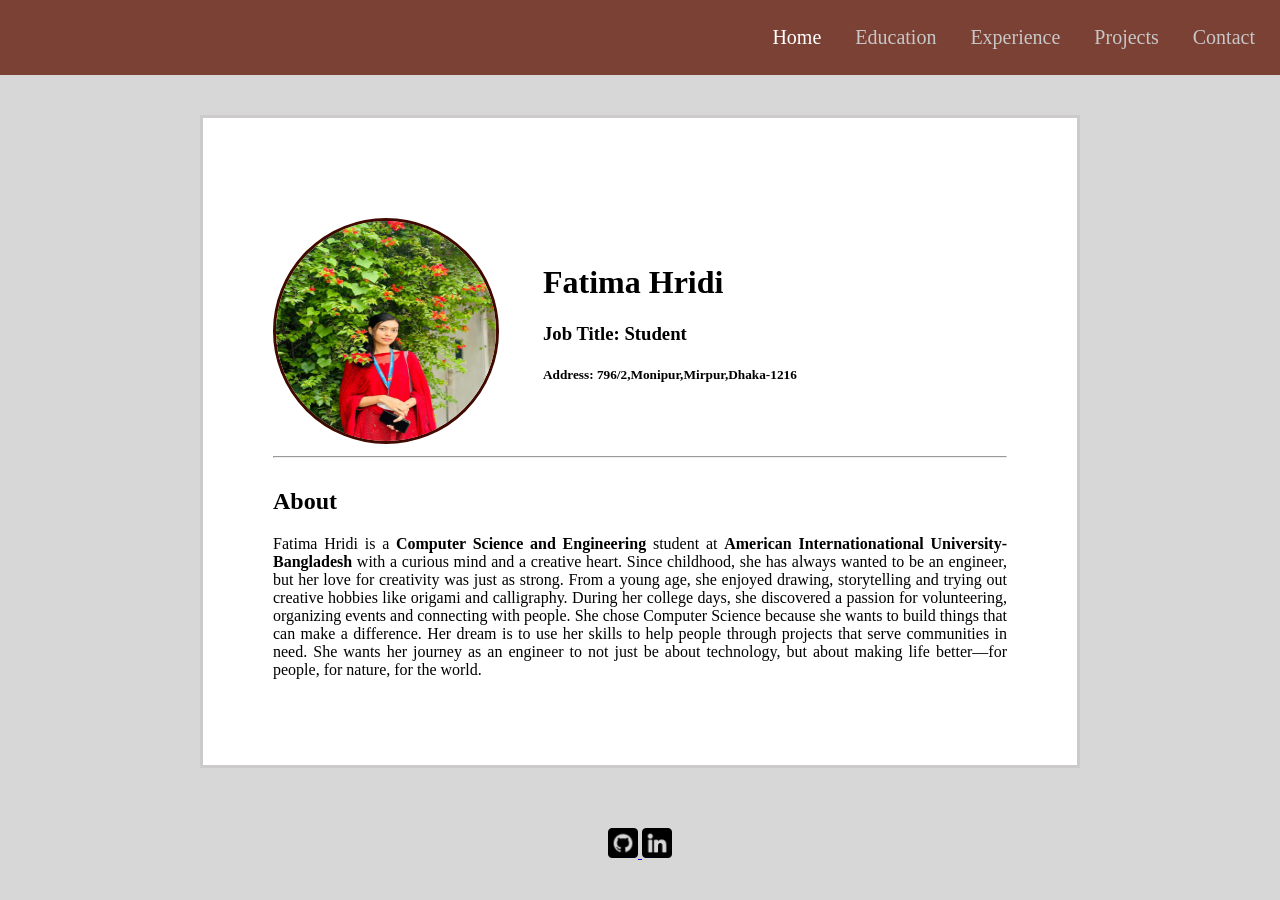
<file: portfolio/index.html>
<DOCTYPE html>
    <html>

    <head>
        <title>
            Fatima Hridi
        </title>
        <link rel="stylesheet" type="text/css" href="style.css">
    </head>

    <body>
        <header>
            <nav>
                <div class="boxmodel-nav">
                    <ul>
                        <li>Home</a></li>
                        <li><a href="html/educations.html">Education</a></li>
                        <li><a href="html/experience.html">Experience</a></li>
                        <li><a href="html/projects.html">Projects</a></li>
                        <li><a href="html/contact.html">Contact</a></li>
                    </ul>
                </div>
            </nav>
        </header>

        <div class="boxmodel">
            <div class="boxmodel2">

                <img src="data/profile.jpg" alt="profile picture" id="profile-img">

                <div class="top-text">
                    <h1>Fatima Hridi</h1>
                    <h3>Job Title: Student</h3>
                    <h5>Address: 796/2,Monipur,Mirpur,Dhaka-1216</h5>
                </div>
            </div>

            <hr>
            <div class="boxmodel2">
                <h2>About</h2>
                <p>
                    Fatima Hridi is a <strong>Computer Science and Engineering</strong> student at <strong>American
                        Internationational University-Bangladesh</strong> with a curious mind and a creative heart.
                    Since
                    childhood, she has always wanted to be an engineer, but her love for creativity was just as strong.
                    From
                    a
                    young age, she enjoyed drawing, storytelling and trying out creative hobbies like origami and
                    calligraphy.
                    During her college days, she discovered a passion for volunteering, organizing events and connecting
                    with
                    people. She chose Computer Science because she wants to build things that can make a difference. Her
                    dream
                    is to use her skills to help people through projects that serve communities in need. She wants her
                    journey
                    as an engineer to not just be about technology, but about making life better—for people, for nature,
                    for
                    the
                    world.
                </p>
            </div>
        </div>

        <footer>
            <a href="https://github.com/Hridi12345">
                <img src="data/github.png" width="30" height="30" alt="Github">
            </a>
            <a href="https://www.linkedin.com/in/fatima-hridi-9274a1361?trk=contact-info">
                <img src="data/linkedin.png" width="30" height="30" alt="Linkedin">
            </a>

        </footer>
    </body>



    </html>
</file>
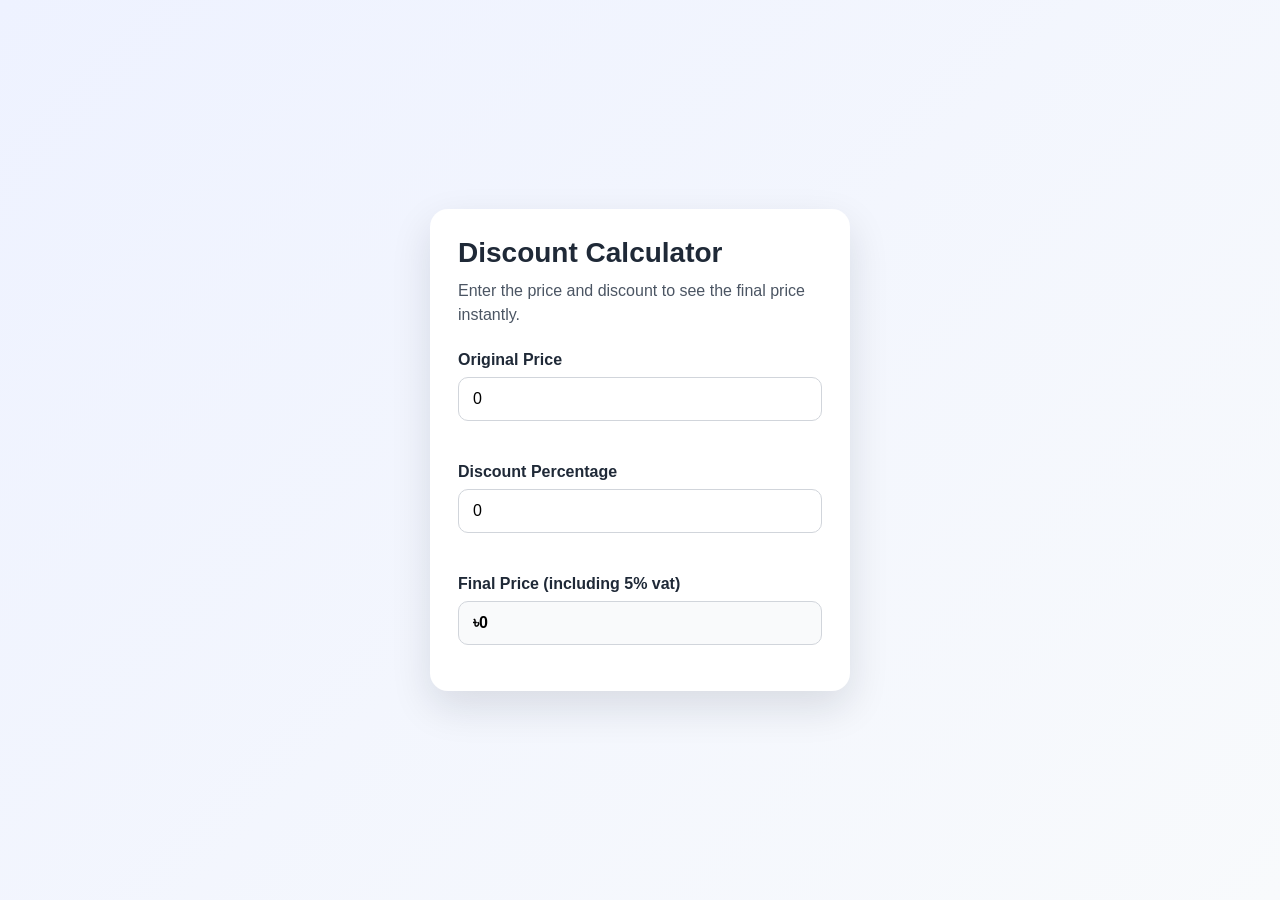
<file: lab/Code Writing Practice/index.html>
<!DOCTYPE html>
<html lang="en">

<head>
    <meta charset="UTF-8" />
    <meta name="viewport" content="width=device-width, initial-scale=1.0" />
    <title>Discount Calculator Page</title>
    <link rel="stylesheet" href="style.css" />
</head>

<body>
    <main class="page">
        <section class="card">
            <h1>Discount Calculator</h1>
            <p class="subtitle">Enter the price and discount to see the final price instantly.</p>


            <div class="form-group">
                <label for="price">Original Price</label>
                <input type="number" id="price" name="price" min="0" step="1" value="0"
                    placeholder="Enter original price" />
                <small id="price-error" class="error-message" aria-live="polite"></small>
            </div>

            <div class="form-group">
                <label for="discount">Discount Percentage</label>
                <input type="number" id="discount" name="discount" min="0" step="1" value="0"
                    placeholder="Enter discount %" />
                <small id="discount-error" class="error-message" aria-live="polite"></small>
            </div>

            <div class="form-group">
                <label for="final-price">Final Price (including 5% vat)</label>
                <input type="text" id="final-price" name="final-price" value="৳0" readonly />
            </div>
        </section>
    </main>

    <script src="script.js"></script>
</body>

</html>
</file>
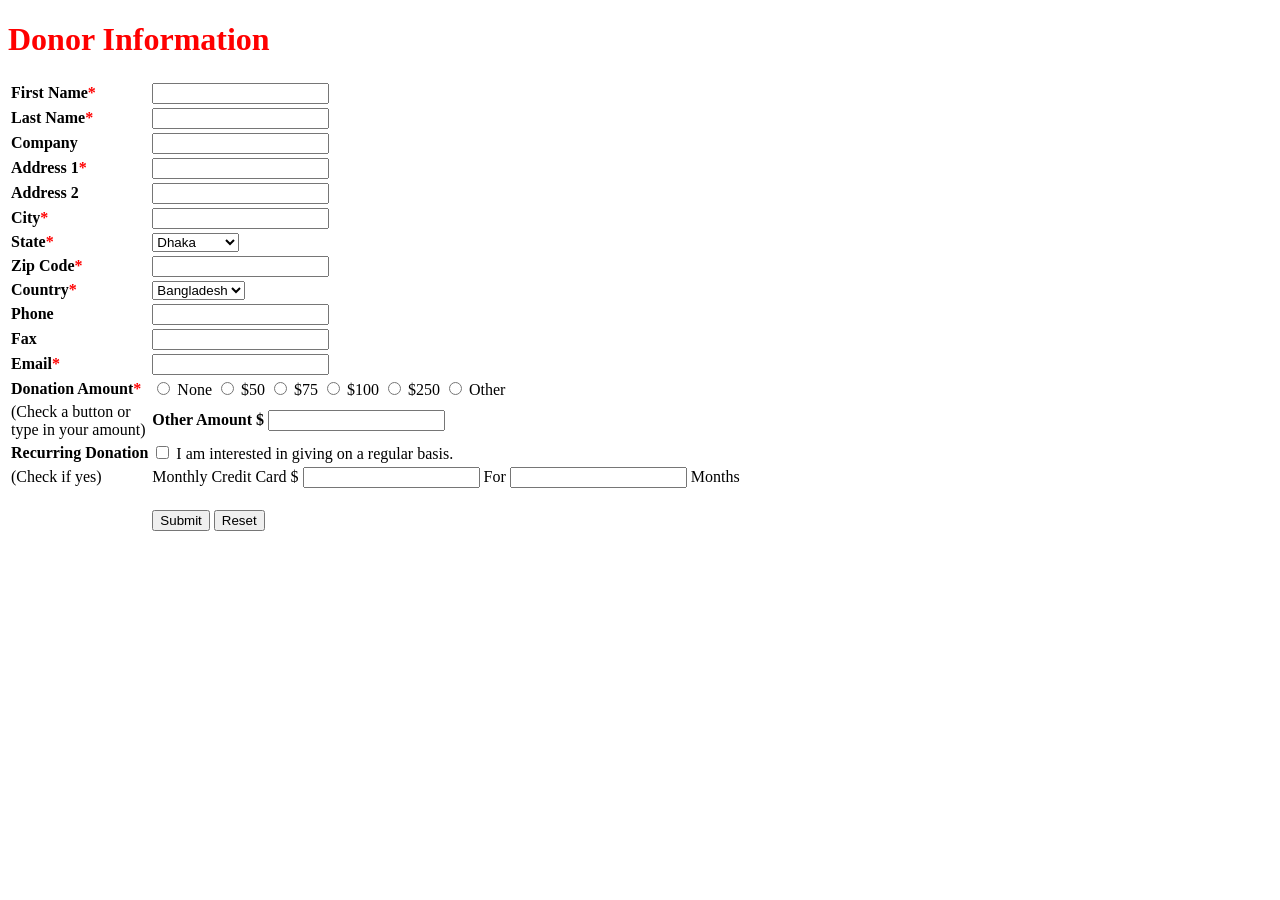
<file: assessment/form.html>
<!DOCTYPE html>


<head>


    <title>Form</title>
    <link rel="stylesheet" type="text/css" href="form.css">
</head>


<body>
    <h1>Donor Information</h1>
    <form method="post">

        <table>

            <tr>
                <td><label for="fname"><strong>First Name<span>*</span></strong></label></td>
                <td> <input type="text" id="fname" name="fname" required></td>
            </tr>
            <tr>
                <td><label for="lname"><strong>Last Name<span>*</span></strong></label></td>
                <td><input type="text" id="lname" name="lname" required> </td>
            </tr>
            <tr></strong>
                <td><label for="company"><strong>Company </strong></label></td>
                <td> <input type="text" id="company" name="company"></td>
            </tr>
            <tr>
                <td><label for="address1"><strong>Address 1<span>*</span></strong></label></td>
                <td> <input type="text" id="address1" name="address1" required></td>
            </tr>
            <tr>
                <td><label for="address2"><strong>Address 2</strong></label></td>
                <td> <input type="text" id="address2" name="address2"></td>
            </tr>
            <tr>
                <td><label for="city"><strong>City<span>*</span></strong></label></td>
                <td> <input type="text" id="city" name="city" required></td>
            </tr>

            <tr>
                <td><label for="state"><strong>State<span>*</span></strong></label></td>
                <td>
                    <select id="state" name="state">
                        <option>Dhaka </option>
                        <option>Rajshahi</option>
                        <option>Sylhet</option>
                        <option>Chittagong</option>
                    </select>
                </td>
            </tr>

            <tr>
                <td><label for="zip"><strong>Zip Code<span>*</span></strong></label></td>
                <td><input type="number" id="zip" name="zip" required></td>
            </tr>

            <tr>
                <td><label for="country"><strong>Country<span>*</span></strong></label></td>
                <td>
                    <select id="country" name="country" required>
                        <option>Bangladesh </option>
                        <option>USA</option>
                        <option>England</option>
                        <option>Australia</option>
                    </select>
                </td>
            </tr>


            <tr>
                <td><label for="phone"><strong>Phone</strong></label></td>
                <td><input type="tel" id="phone" name="phone"></td>
            </tr>

            <tr>
                <td><label for="fax"><strong>Fax</strong></label></td>
                <td> <input type="text" id="fax" name="fax"></td>
            </tr>

            <tr>
                <td><label for="email"><strong>Email<span>*</span></strong></label></td>
                <td><input type="email" id="email" name="email" required></td>
            </tr>
            <tr>
                <td><label><strong>Donation Amount<span>*</span></strong></label></td>
                <td>
                    <input type="radio" name="damount" value="none" required> None
                    <input type="radio" name="damount" value="$50"> $50
                    <input type="radio" name="damount" value="$75"> $75
                    <input type="radio" name="damount" value="$100"> $100
                    <input type="radio" name="damount" value="$250"> $250
                    <input type="radio" name="damount" value="other"> Other
                </td>
            </tr>

            <tr>

                <td>
                    <label>(Check a button or <br> type in your amount)</label>
                </td>

                <td><label for="otherAmount"><strong>Other Amount $</strong></label>
                    <input type="number" id="otherAmount" name="otherAmount">
                </td>

            </tr>

            <tr>

                <td>
                    <label><strong>Recurring Donation</strong></label>
                </td>

                <td>
                    <input type="checkbox" value="yes"> I am interested in giving on a regular basis.

            </tr>

            <tr>

                <td>
                    <label>(Check if yes)</label>
                </td>

                <td><label for="monthlyAmount">Monthly Credit Card $</label>
                    <input type="number" id="monthlyAmount" name="monthlyAmoubnt">
                    <label for="months">For</label>
                    <input type="number" id="months" name="months">
                    <label for="months">Months</label>
                </td>

            </tr>
            <tr>
                <td></td>
                <td>
                    <br>
                    <input type="submit" value="Submit">
                    <input type="reset">
                </td>
            </tr>

        </table>



    </form>
</body>

</html>
</file>
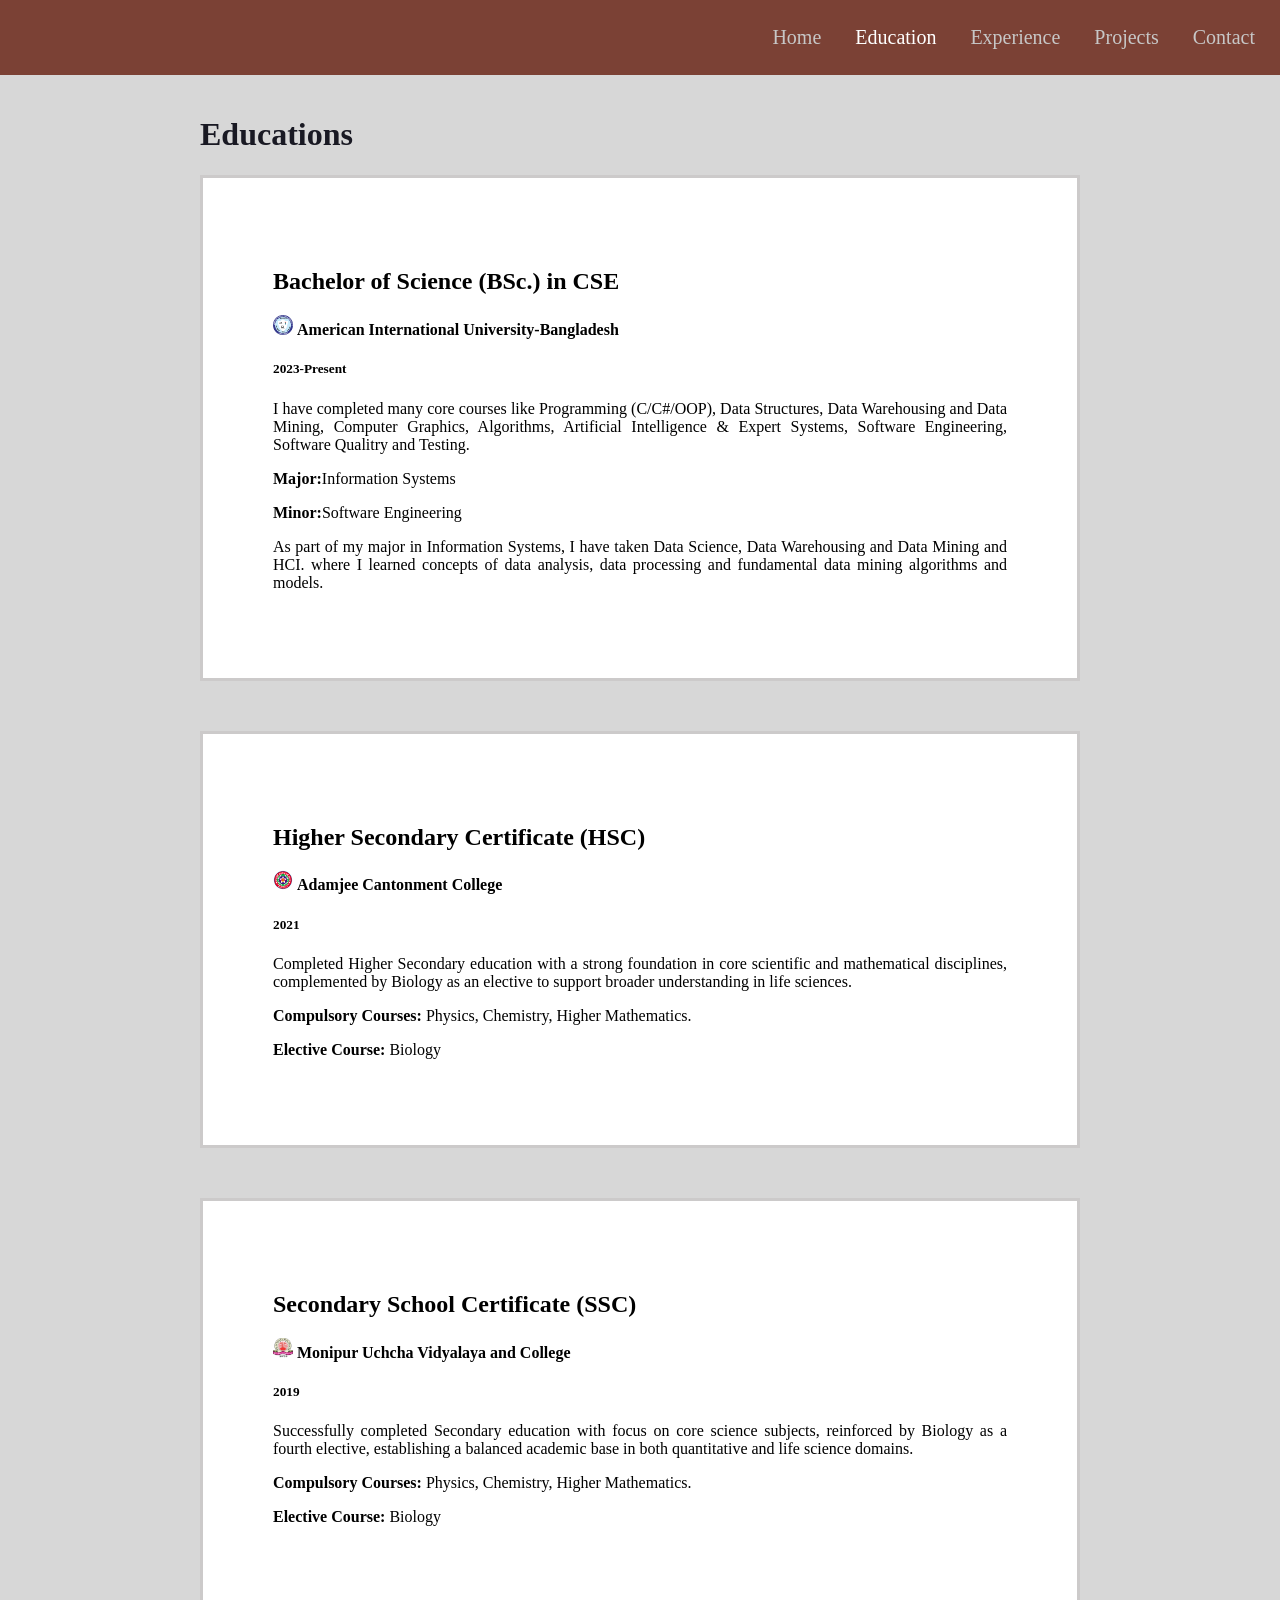
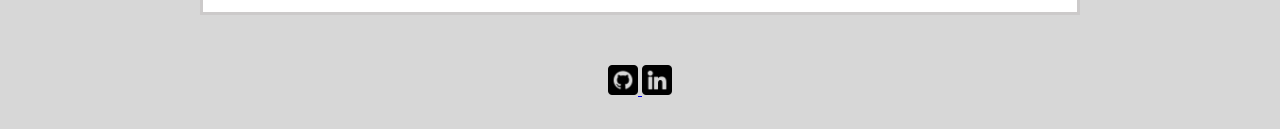
<file: portfolio/html/educations.html>
<DOCTYPE html>
    <html>

    <head>
        <title>
            Educations
        </title>
        <link rel="stylesheet" type="text/css" href="../css/educations.css">
    </head>

    <body>
        <header>
            <nav>
                <div class="boxmodel-nav">
                    <ul>
                        <li><a href="../index.html">Home</a></li>
                        <li>Education</li>
                        <li><a href="experience.html">Experience</a></li>
                        <li><a href="projects.html">Projects</a></li>
                        <li><a href="contact.php">Contact</a></li>
                    </ul>
                </div>
            </nav>
        </header>
        <h1>Educations</h1>

        <div class="boxmodel">

            <h2>Bachelor of Science (BSc.) in CSE</h2>
            <img src="../data/aiub-logo.jpg" alt="University logo" width="20" height="20">
            <strong>American International University-Bangladesh</strong>
            <h5>2023-Present</h5>
            <p>I have completed many core courses like Programming (C/C#/OOP), Data Structures, Data Warehousing and
                Data Mining, Computer Graphics, Algorithms, Artificial Intelligence & Expert Systems, Software
                Engineering, Software Qualitry and
                Testing.</p>
            <p><strong>Major:</strong>Information Systems</p>
            <p><strong>Minor:</strong>Software Engineering</p>
            <p>As part of my major in Information Systems, I have taken Data Science, Data Warehousing and Data Mining
                and HCI.
                where I learned concepts of data analysis, data processing and fundamental data mining algorithms and
                models.</p>
        </div>

        <div class="boxmodel">
            <h2>Higher Secondary Certificate (HSC)</h2>
            <img src="../data/adamjee-logo.jpg" alt="College logo" width="20" height="20">
            <strong>Adamjee Cantonment College</strong>
            <h5>2021</h5>
            <p>Completed Higher Secondary education with a strong foundation in core scientific and mathematical
                disciplines, complemented by Biology as an elective to support broader understanding in life sciences.
            </p>
            <p><strong>Compulsory Courses:</strong> Physics, Chemistry, Higher Mathematics.</p>
            <p><strong>Elective Course:</strong> Biology</p>
        </div>


        <div class="boxmodel">
            <h2>Secondary School Certificate (SSC)</h2>
            <img src="../data/mubc-logo.jpg" alt="School logo" width="20" height="20">
            <strong>Monipur Uchcha Vidyalaya and College</strong>
            <h5>2019</h5>
            <p>Successfully completed Secondary education with focus on core science subjects, reinforced by Biology as
                a fourth elective, establishing a balanced academic base in both quantitative and life science domains.
            </p>
            <p><strong>Compulsory Courses:</strong> Physics, Chemistry, Higher Mathematics.</p>
            <p><strong>Elective Course:</strong> Biology</p>
        </div>

        <footer>
            <a href="https://github.com/Hridi12345">
                <img src="../data/github.png" width="30" height="30" alt="Github">
            </a>
            <a href="https://www.linkedin.com/in/fatima-hridi-9274a1361?trk=contact-info">
                <img src="../data/linkedin.png" width="30" height="30" alt="Linkedin">
            </a>

        </footer>
    </body>



    </html>
</file>
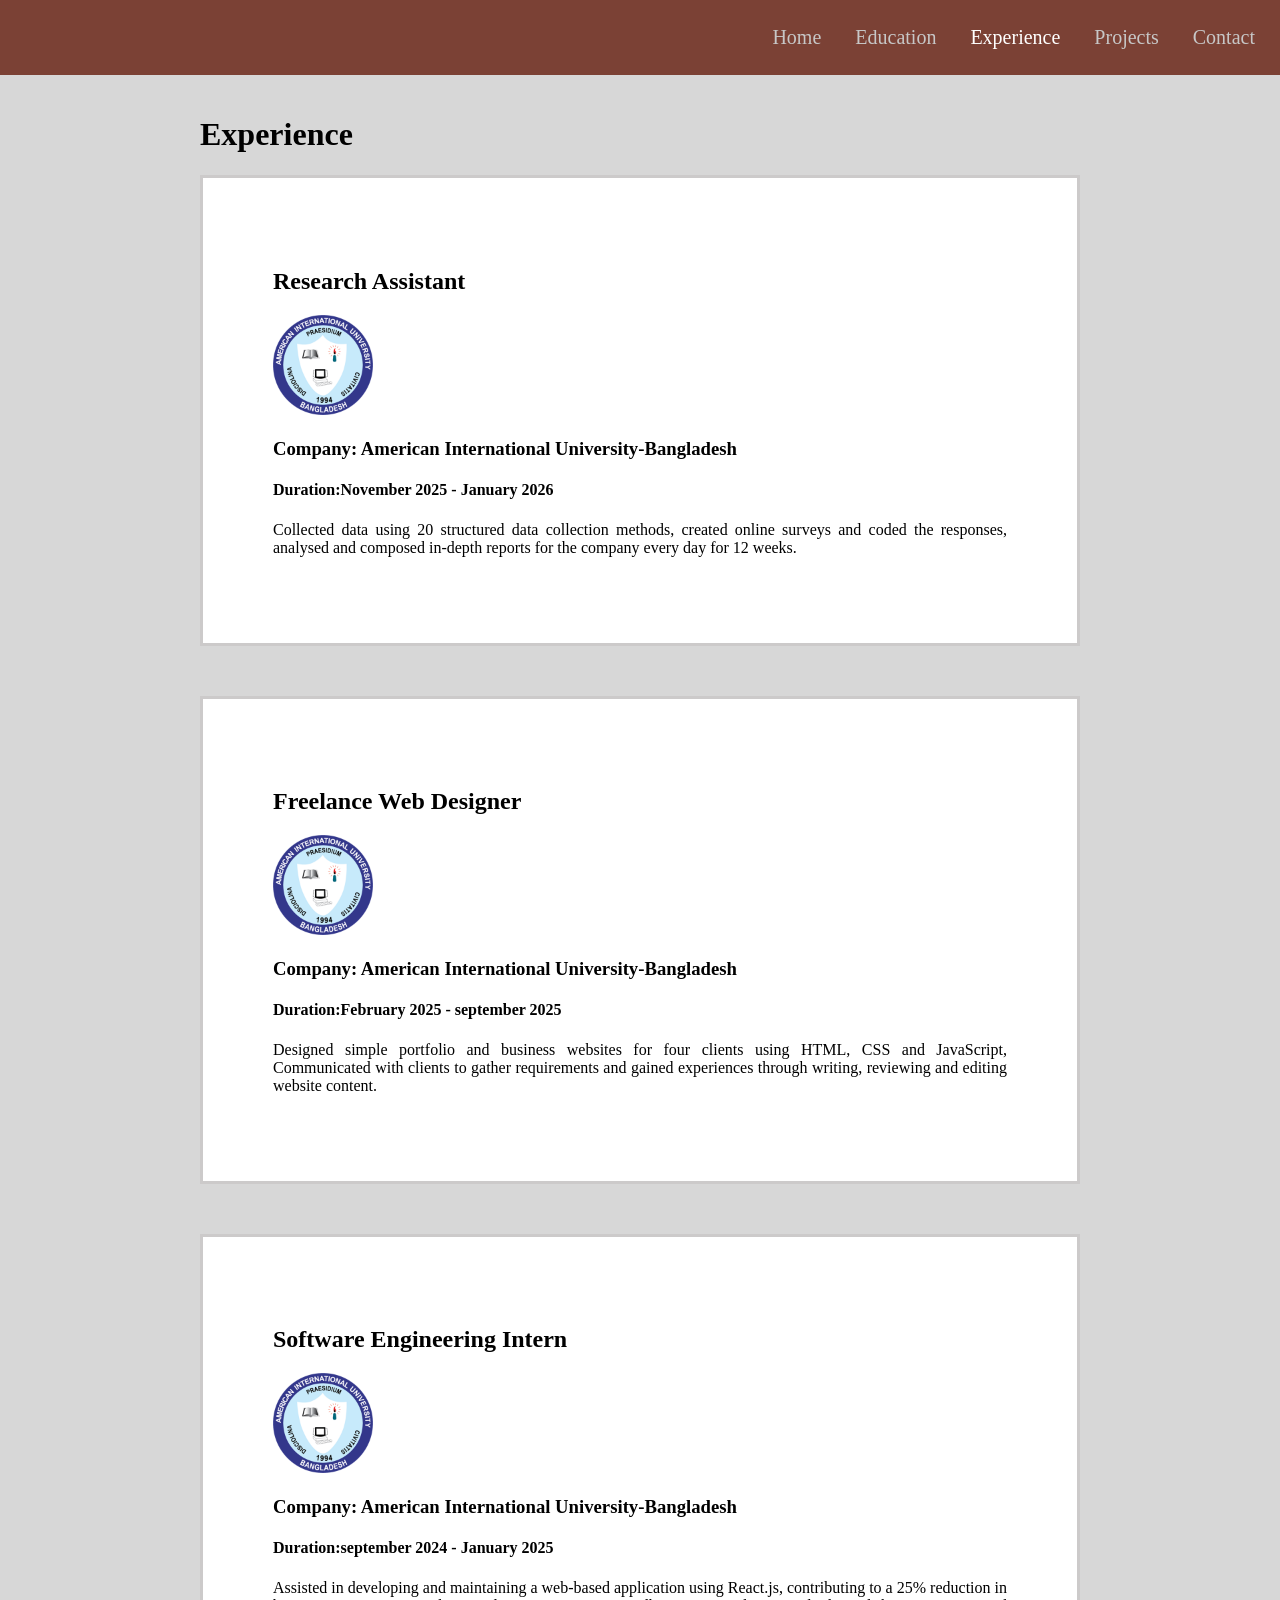
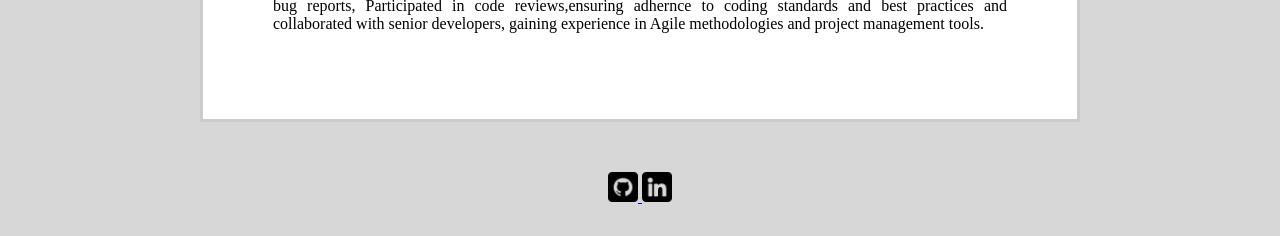
<file: portfolio/html/experience.html>
<!DOCTYPE html>
<html>

<head>
    <title>Experience</title>
    <link rel="stylesheet" type="text/css" href="../css/experience.css">
</head>

<body>
    <header>
        <nav>
            <div class="boxmodel-nav">

                <ul>
                    <li><a href="../index.html">Home</a></li>
                    <li><a href="educations.html">Education</a></li>
                    <li>Experience</li>
                    <li><a href="projects.html">Projects</a></li>
                    <li><a href="contact.php">Contact</a></li>
                </ul>
            </div>
        </nav>
    </header>

    <h1>Experience</h1>

    <div class="boxmodel">
        <h2>Research Assistant</h2>
        <img src="../data/aiub-logo.jpg" width="100" height="100" alt="Company Logo">
        <h3>Company: American International University-Bangladesh</h3>
        <h4>Duration:November 2025 - January 2026</h4>

        <p>
            Collected data using 20 structured data collection methods, created online surveys and coded the responses,
            analysed and composed in-depth reports for the company every day for 12 weeks.
        </p>
    </div>


    <div class="boxmodel">

        <h2>Freelance Web Designer</h2>
        <img src="../data/aiub-logo.jpg" width="100" height="100" alt="Company Logo">
        <h3>Company: American International University-Bangladesh</h3>
        <h4>Duration:February 2025 - september 2025</h4>

        <p>
            Designed simple portfolio and business websites for four clients using HTML, CSS and JavaScript,
            Communicated
            with clients to gather requirements and gained experiences through writing, reviewing and editing website
            content.
        </p>
    </div>

    <div class="boxmodel">

        <h2>Software Engineering Intern</h2>
        <img src="../data/aiub-logo.jpg" width="100" height="100" alt="Company Logo">

        <h3>Company: American International University-Bangladesh</h3>
        <h4>Duration:september 2024 - January 2025</h4>

        <p>Assisted in developing and maintaining a web-based application using React.js, contributing to a 25%
            reduction in
            bug reports, Participated in code reviews,ensuring adhernce to coding standards and best practices and
            collaborated with senior developers, gaining experience in Agile methodologies and project management tools.
        </p>
    </div>

    <br>
    <footer>
        <a href="https://github.com/Hridi12345">
            <img src="../data/github.png" width="30" height="30" alt="Github">
        </a>
        <a href="https://www.linkedin.com/in/fatima-hridi-9274a1361?trk=contact-info">
            <img src="../data/linkedin.png" width="30" height="30" alt="Linkedin">
        </a>

    </footer>
</body>



</html>
</file>
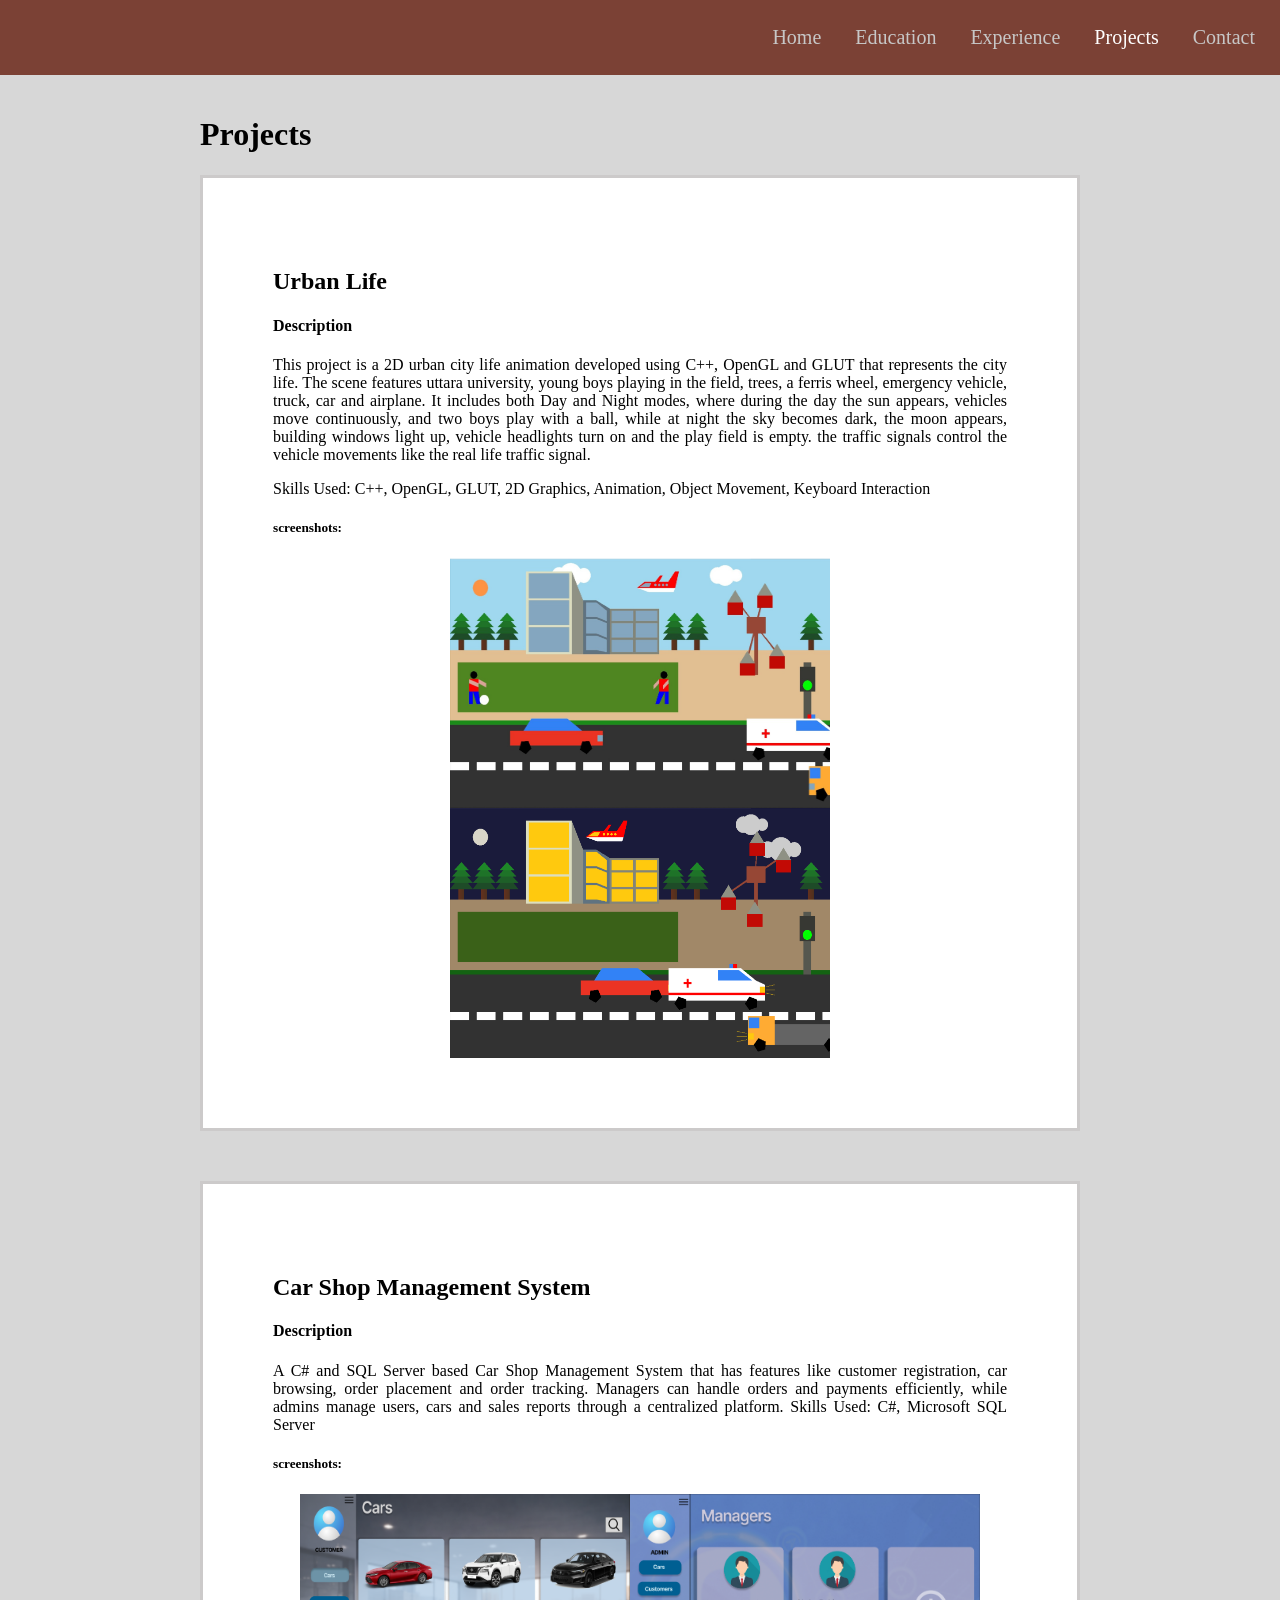
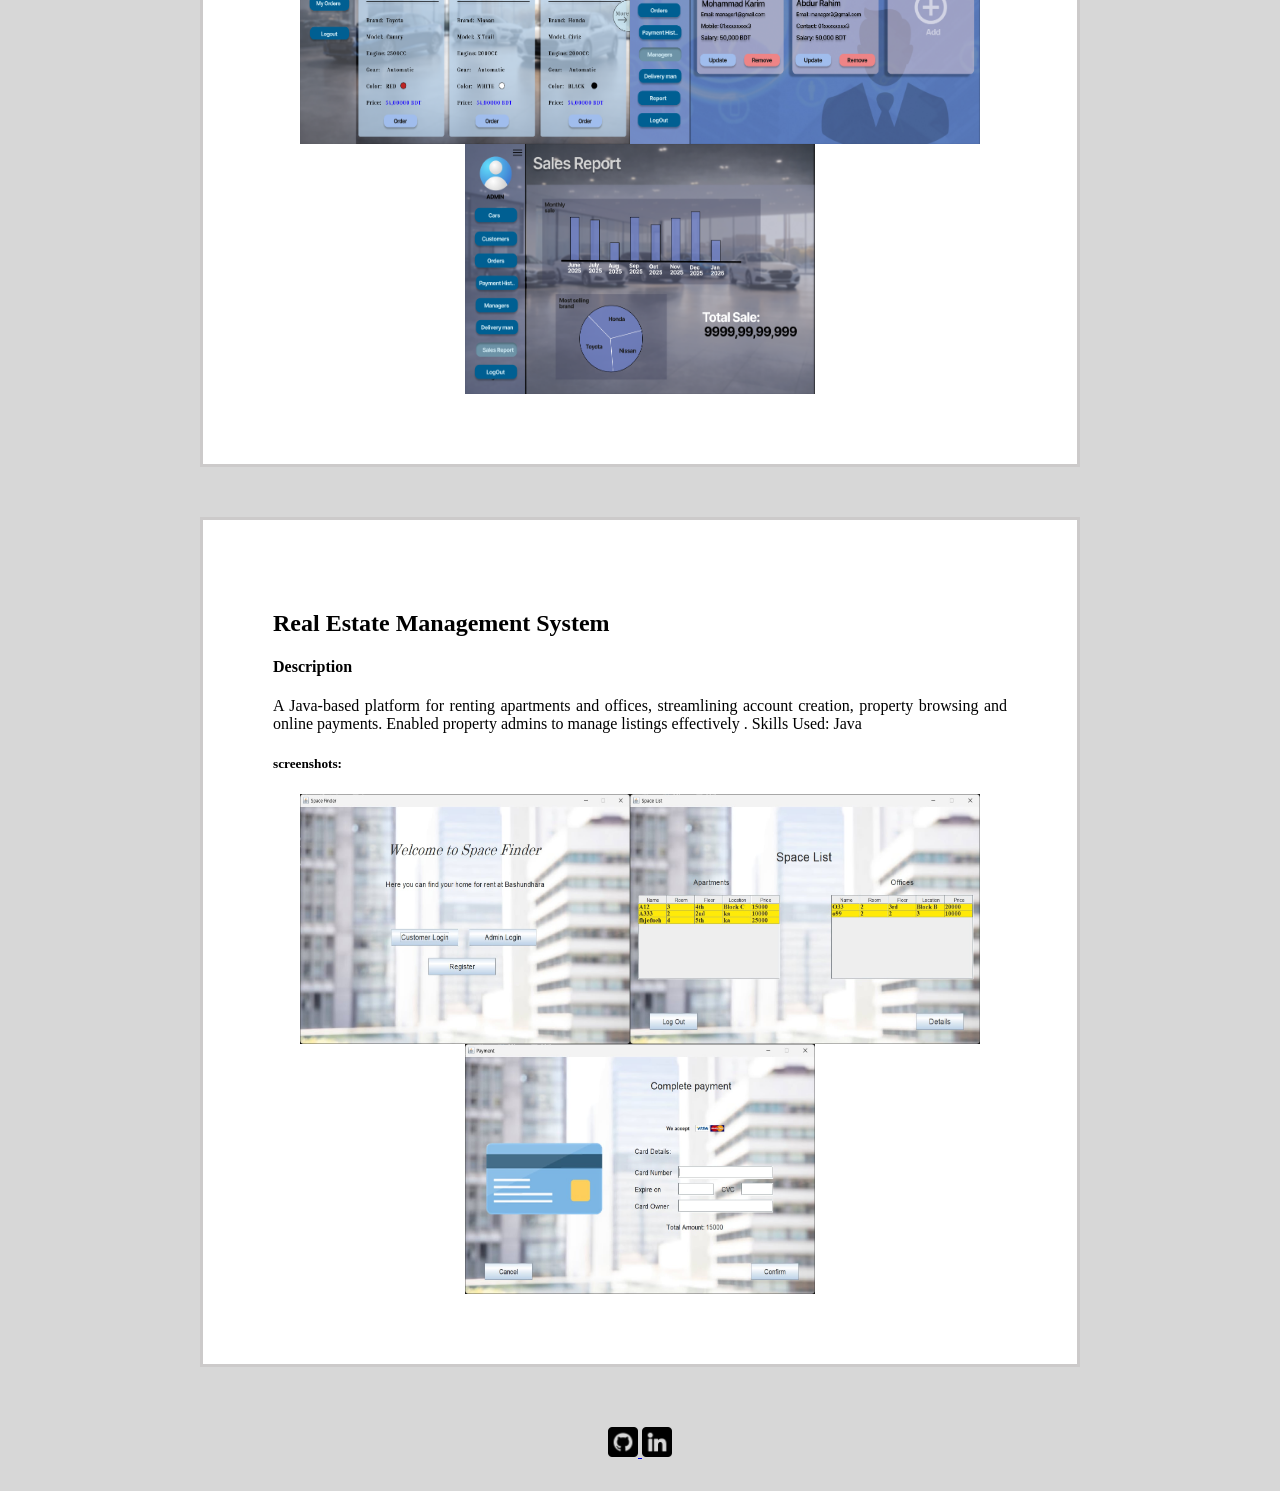
<file: portfolio/html/projects.html>
<!DOCTYPE html>
<html>

<head>
    <title>Projects</title>
    <link rel="stylesheet" type="text/css" href="../css/projects.css">
</head>

<body>
    <header>
        <nav>
            <div class="boxmodel-nav">
                <ul>
                    <li><a href="../index.html">Home</a></li>
                    <li><a href="educations.html">Education</a></li>
                    <li><a href="experience.html">Experience</a></li>
                    <li>Projects</li>
                    <li><a href="contact.php">Contact</a></li>
                </ul>
            </div>
        </nav>
    </header>
    <h1>Projects</h1>

    <div class="boxmodel">
        <h2>Urban Life</h2>

        <h4>Description</h4>
        <p>This project is a 2D urban city life animation developed using C++, OpenGL and GLUT that
            represents the city life. The scene features uttara university, young boys playing in the field, trees, a
            ferris
            wheel, emergency vehicle, truck, car and airplane. It includes both Day and Night modes, where during the
            day
            the sun appears, vehicles
            move continuously, and two boys play with a ball, while at night the sky becomes dark,
            the moon appears, building windows light up, vehicle headlights turn on and the play field is empty. the
            traffic
            signals control the vehicle movements like the real life traffic signal.</p>
        Skills Used: C++, OpenGL, GLUT, 2D Graphics, Animation, Object Movement, Keyboard Interaction</p>
        <h5> screenshots:</h5>
        <div class="container">
            <img src="../data/graphics1.jpg" width="380" height="250" alt="Project Screenshot">
            <img src="../data/graphics2.png" width="380" height="250" alt="Project Screenshot">
        </div>
    </div>


    <div class="boxmodel">
        <h2>Car Shop Management System</h2>
        <h4>Description</h4>
        <p>A C# and SQL Server based Car Shop Management System that has features like customer registration, car
            browsing, order placement and order tracking. Managers can handle orders and payments efficiently,
            while admins manage users, cars and sales reports through a centralized platform.
            Skills Used: C#, Microsoft SQL Server</p>
        <h5> screenshots:</h5>
        <div class="container">
            <img src="../data/cars.png" width="330" height="250" alt="Project Screenshot">
            <img src="../data/managers.png" width="350" height="250" alt="Project Screenshot">
            <img src="../data/sales report.png" width="350" height="250" alt="Project Screenshot">
        </div>
    </div>

    <div class="boxmodel">

        <h2>Real Estate Management System</h2>
        <h4>Description</h4>
        <p>A Java-based platform for renting apartments and offices, streamlining account creation, property
            browsing and
            online payments. Enabled property admins to manage listings effectively .
            Skills Used: Java</p>
        <h5> screenshots:</h5>
        <div class="container">
            <img src="../data/java1.jpeg" width="330" height="250" alt="Project Screenshot">
            <img src="../data/java2.jpeg" width="350" height="250" alt="Project Screenshot">
            <img src="../data/java3.jpeg" width="350" height="250" alt="Project Screenshot">
        </div>
    </div>

    <footer>
        <a href="https://github.com/Hridi12345">
            <img src="../data/github.png" width="30" height="30" alt="Github">
        </a>
        <a href="https://www.linkedin.com/in/fatima-hridi-9274a1361?trk=contact-info">
            <img src="../data/linkedin.png" width="30" height="30" alt="Linkedin">
        </a>

    </footer>
</body>


</html>
</file>
<file: portfolio/style.css>
Selector {
    Property: value;
}


.boxmodel-nav {
    width: 100%;
    background-color: rgb(123, 65, 53);
    color: white;
    display: inline-block;
    padding: 10px;
    text-align: right;
    box-sizing: border-box;

    margin-bottom: 20px;

}

nav li {
    display: inline-block;
    padding: 0 15px;
    font-size: 20px;
}

nav a {
    text-decoration: none;
    color: rgb(199, 199, 199);
}

nav a:hover {
    color: white;
    text-decoration: none;
}

body {
    background-color: rgb(215, 215, 215);
    text-align: justify;
    margin: 0;
    padding: 0;
}


.boxmodel {
    border: 3px solid rgb(204, 202, 202);
    background-color: white;
    display: inline-block;
    padding: 70px;
    margin: 200px;
    margin-top: 20px;
    margin-bottom: 50px;
}

.boxmodel2 {

    margin-top: 30px;

}

#profile-img {
    width: 220px;
    height: 220px;
    margin-right: 40px;
    border: 3px solid rgb(65, 10, 1);
    border-radius: 60%;
}

.top-text {
    display: inline-block;
    margin-top: 25px;
    margin-bottom: 30px;
    vertical-align: top;
}


footer {

    text-align: center;
    margin-top: 10px;
    margin-bottom: 30px;
}
</file>
<file: lab/Code Writing Practice/style.css>
* {
    box-sizing: border-box;
}

body {
    margin: 0;
    min-height: 100vh;
    font-family: Arial, Helvetica, sans-serif;
    background: linear-gradient(135deg, #eef2ff, #f8fafc);
    color: #1f2937;
}

.page {
    min-height: 100vh;
    display: grid;
    place-items: center;
    padding: 24px;
}

.card {
    width: 100%;
    max-width: 420px;
    background: #ffffff;
    border-radius: 18px;
    padding: 28px;
    box-shadow: 0 16px 40px rgba(15, 23, 42, 0.12);
}

h1 {
    margin: 0 0 10px;
    font-size: 28px;
}

.subtitle {
    margin: 0 0 24px;
    color: #4b5563;
    line-height: 1.5;
}


.form-group {
    margin-bottom: 18px;
}

label {
    display: block;
    margin-bottom: 8px;
    font-weight: 600;
}

input {
    width: 100%;
    padding: 12px 14px;
    border: 1px solid #d1d5db;
    border-radius: 10px;
    font-size: 16px;
    outline: none;
    transition: border-color 0.2s ease, box-shadow 0.2s ease;
}

input:focus {
    border-color: #4f46e5;
    box-shadow: 0 0 0 3px rgba(79, 70, 229, 0.12);
}

input[readonly] {
    background: #f9fafb;
    font-weight: 700;
}

input[readonly]:focus {
    box-shadow: none;
    border: 1px solid #fdfdfd;
}

.error-message {
    display: block;
    min-height: 18px;
    margin-top: 6px;
    color: #dc2626;
    font-size: 14px;
}
</file>
<file: assessment/form.css>
h1 {
    color: rgb(255, 0, 0);
}

span {
    color: red;
}
</file>
<file: portfolio/css/educations.css>
.boxmodel-nav {
    width: 100%;
    background-color: rgb(123, 65, 53);
    color: white;
    display: inline-block;
    padding: 10px;
    text-align: right;
    box-sizing: border-box;

    margin-bottom: 20px;

}

h1 {
    margin-bottom: 5px;
    color: rgb(25, 25, 35);
    font-size: 32px;
}

nav li {
    display: inline-block;
    padding: 0 15px;
    font-size: 20px;
}

nav a {
    text-decoration: none;
    color: rgb(199, 199, 199);
}

nav a:hover {
    color: white;
    text-decoration: none;
}

h1 {
    margin-left: 200px;
    margin-bottom: 22px;
}


body {
    background-color: rgb(215, 215, 215);
    text-align: justify;
    margin: 0;
    padding: 0;
}

.boxmodel {
    border: 3px solid rgb(204, 202, 202);
    background-color: white;
    display: inline-block;
    padding: 70px;
    margin: 200px;
    margin-top: 0px;
    margin-bottom: 50px;
}

footer {
    text-align: center;
    margin-bottom: 30px;
}
</file>
<file: portfolio/css/experience.css>
.boxmodel-nav {
    width: 100%;
    background-color: rgb(123, 65, 53);
    color: white;
    display: inline-block;
    padding: 10px;
    text-align: right;
    box-sizing: border-box;

    margin-bottom: 20px;

}

nav li {
    display: inline-block;
    padding: 0 15px;
    font-size: 20px;
}

nav a {
    text-decoration: none;
    color: rgb(199, 199, 199);
}

nav a:hover {
    color: white;
    text-decoration: none;
}

h1 {
    margin-left: 200px;
    margin-bottom: 22px;
}

body {
    background-color: rgb(215, 215, 215);
    text-align: justify;
    margin: 0;
    padding: 0;
}

.boxmodel {
    border: 3px solid rgb(204, 202, 202);
    background-color: white;
    display: inline-block;
    padding: 70px;
    margin: 200px;
    margin-top: 0px;
    margin-bottom: 50px;

}

footer {
    text-align: center;
    margin-bottom: 30px;
}
</file>
<file: portfolio/css/projects.css>
.boxmodel-nav {
    width: 100%;
    background-color: rgb(123, 65, 53);
    color: white;
    display: inline-block;
    padding: 10px;
    text-align: right;
    box-sizing: border-box;

    margin-bottom: 20px;

}


nav li {
    display: inline-block;
    padding: 0 15px;
    font-size: 20px;
}

nav a {
    text-decoration: none;
    color: rgb(199, 199, 199);
}

nav a:hover {
    color: white;
    text-decoration: none;
}

h1 {
    margin-left: 200px;
    margin-bottom: 22px;

}


body {
    background-color: rgb(215, 215, 215);
    text-align: justify;
    margin: 0;
    padding: 0;
}

.boxmodel {
    border: 3px solid rgb(204, 202, 202);
    background-color: white;
    display: inline-block;
    padding: 70px;
    margin: 200px;
    margin-top: 0px;
    margin-bottom: 50px;
}

.container {
    display: flex;
    flex-wrap: wrap;
    justify-content: center;
}

.project-img {
    height: 300px;
    width: 450px;
    margin: 10px;
    transition: all 2s;
}

img:hover {
    transform: scale(1.1);
}

footer {
    text-align: center;
    margin-top: 10px;
    margin-bottom: 30px;
}
</file>
